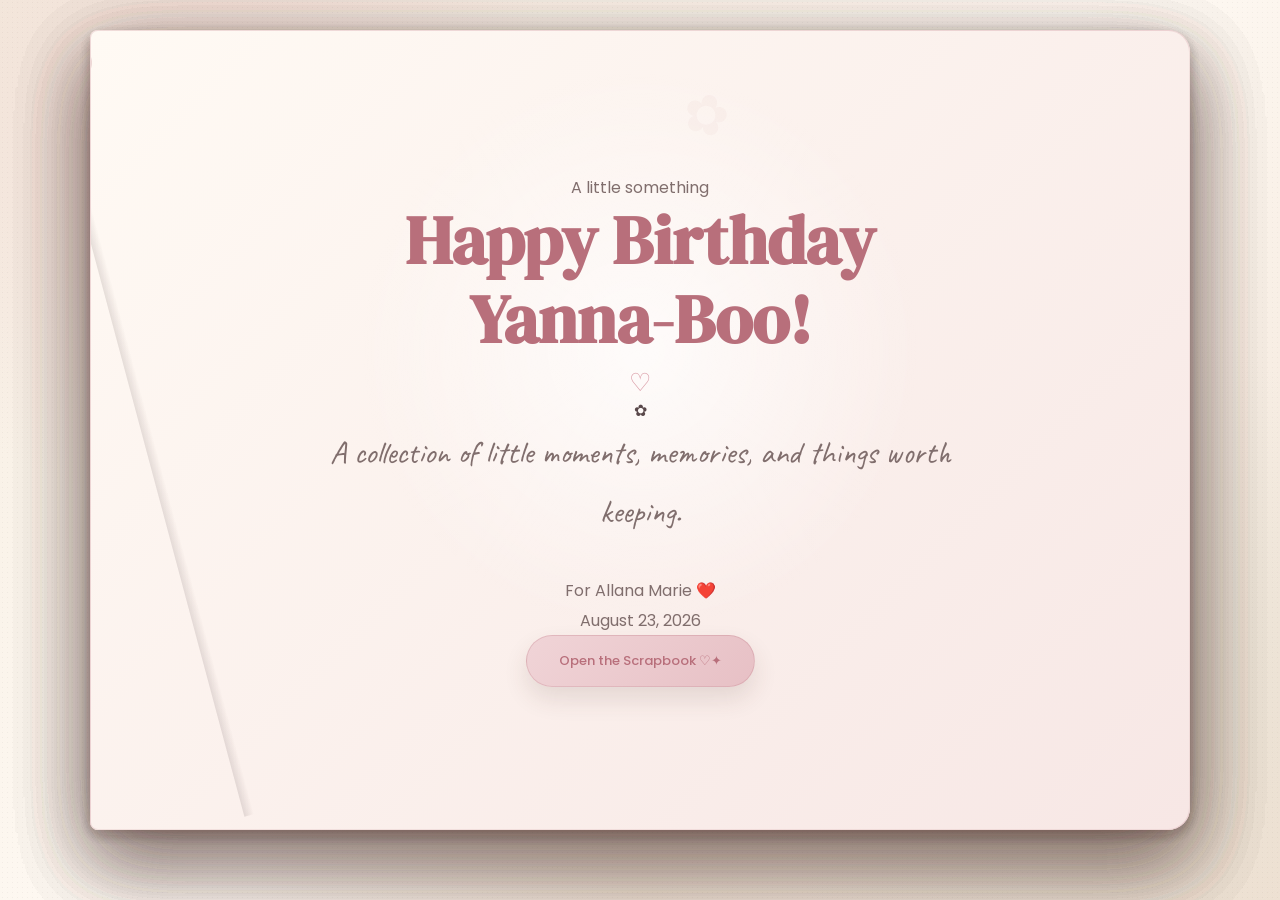
<file: index.html>
<!DOCTYPE html>
<html lang="en">

<head>
    <meta charset="UTF-8">
    <meta name="viewport" content="width=device-width, initial-scale=1.0">

    <title> Happy Birthday🌷</title>

    <link rel="stylesheet" href="style.css">

    <link
        href="https://fonts.googleapis.com/css2?family=Playfair+Display:wght@500;600;700&family=Poppins:wght@300;400;500;600&family=Caveat:wght@400;500;600&display=swap"
        rel="stylesheet">
</head>
<div id="countdownScreen">

    <div class="countdown-box">

        <div class="countdown-flower">
            🌷
        </div>

        <p>
            A little something is waiting for you...
        </p>

        <h1>
            Almost Time
        </h1>

        <div class="countdown">

            <div>
                <span id="days">00</span>
                <small>Days</small>
            </div>

            <div>
                <span id="hours">00</span>
                <small>Hours</small>
            </div>

            <div>
                <span id="minutes">00</span>
                <small>Minutes</small>
            </div>

            <div>
                <span id="seconds">00</span>
                <small>Seconds</small>
            </div>

        </div>

        <div class="countdown-page-number">
            00
        </div>

    </div>

</div>
<body>

    <main class="scrapbook" id="scrapbook">

    <!-- =================================================
         BOOK
    ================================================= -->

    <div class="book" id="book">

        <!-- COVER -->
        <section class="scrapbook-page cover-page">

            <div class="cover-content">

                <p class="handwritten">
                    A little something
                </p>

                <h1>
                    Happy Birthday<br>
                    Yanna-Boo!
                </h1>

                <div class="cover-divider">
                    ✿
                </div>

                <p class="cover-subtitle">
                    A collection of little moments,
                    memories, and things worth keeping.
                </p>

                <p class="cover-name">
                    For Allana Marie ❤️
                </p>

                <p class="cover-date">
                    August 23, 2026
                </p>

                <button
                    class="open-scrapbook"
                    id="openScrapbook"
                    type="button">
                    Open the Scrapbook ♡
                </button>

            </div>

        </section>


        <!-- MEMORIES -->
        <section class="scrapbook-page memories-page">

            <div class="page-heading">

                <p class="handwritten">
                    Page 1
                </p>

                <h2>
                    Our Memories
                </h2>

                <p>
                    Little moments that became
                    beautiful memories.
                    <br> More to go!
                </p>

            </div>

            <div class="photo-grid">

                <div class="polaroid polaroid-one">

                    <img
                        src="assets/1.jpg"
                        alt="Memory 1">

                    <p>
                        The beginning ❤️
                    </p>

                </div>

                <div class="polaroid polaroid-two">

                    <img
                        src="assets/2.jpg"
                        alt="Memory 2">

                    <p>
                        Little moments ✨
                    </p>

                </div>

                <div class="polaroid polaroid-three">

                    <img
                        src="assets/3.jpg"
                        alt="Memory 3">

                    <p>
                        Valentines Day
                    </p>

                </div>
<div class="polaroid polaroid-three">

                    <img
                        src="assets/4.jpg"
                        alt="Memory ">

                    <p>
                        With Ahmad
                    </p>

                </div>
                <div class="polaroid polaroid-three">

                    <img
                        src="assets/5.jpg"
                        alt="Memory 3">

                    <p>
                        Jollibee 
                    </p>

                </div>
                <div class="polaroid polaroid-three">

                    <img
                        src="assets/6.jpg"
                        alt="Memory 3">

                    <p>
                        Pikol with u
                    </p>

                </div>
                <div class="polaroid polaroid-three">

                    <img
                        src="assets/7.jpg"
                        alt="Memory 3">

                    <p>
                        Buldak time
                    </p>

                </div>
                <div class="polaroid polaroid-three">

                    <img
                        src="assets/8.jpg"
                        alt="Memory 3">

                    <p>
                        Playing
                    </p>

                </div>
                <div class="polaroid polaroid-three">

                    <img
                        src="assets/9.jpg"
                        alt="Memory 3">

                    <p>
                        T'nalak
                    </p>

                </div>
                <div class="polaroid polaroid-three">

                    <img
                        src="assets/10.jpg"
                        alt="Memory 3">

                    <p>
                        River Ranch
                    </p>

                </div>
                <div class="polaroid polaroid-three">

                    <img
                        src="assets/11.jpg"
                        alt="Memory 3">

                    <p>
                        T'nalak wit boo
                    </p>

                </div>
                <div class="polaroid polaroid-three">

                    <img
                        src="assets/12.jpg"
                        alt="Memory 3">

                    <p>
                       ATV!!
                    </p>

                </div>
                <div class="polaroid polaroid-three">

                    <img
                        src="assets/photo_2026-07-29_12-25-59.jpg"
                        alt="Memory 3">

                    <p>
                        First Convo
                    </p>

                </div>
                <div class="polaroid polaroid-three">

                    <img
                        src="assets/last.jpg"
                        alt="Memory 3">

                    <p>
                        Our First Photobooth
                    </p>

                </div>
            </div>

        </section>


        <!-- LITTLE THINGS -->
        <section class="scrapbook-page reasons-page">

            <div class="page-heading">

                <p class="handwritten">
                    Page 2
                </p>

                <h2>
                    Little Things
                </h2>

                <p>
                    A few things I adore about you.
                </p>

            </div>


            <div class="notes-container">
                
                <article class="sticky-note note-one">
                    <span>🌷</span>
                    <h3>Your Smile</h3>
                    <p>
                        You have a way of making
                        ordinary moments feel brighter.
                    </p>
                </article>

                <article class="sticky-note note-two">
                    <span>✨</span>
                    <h3>Your Kindness</h3>
                    <p>
                        Your kindness is one of the
                        little things that makes you special.
                    </p>
                </article>

                <article class="sticky-note note-three">
                    <span>🤍</span>
                    <h3>Your Heart</h3>
                    <p>
                        There is something beautiful
                        about the way you care.
                    </p>
                </article>

                <article class="sticky-note note-four">
                    <span>🌸</span>
                    <h3>Your Presence</h3>
                    <p>
                        Somehow, even the simplest
                        moments become memories.
                    </p>
                </article>

                <article class="sticky-note note-five">
                    <span>🦋</span>
                    <h3>Your Energy</h3>
                    <p>
                        You bring a special kind of
                        warmth wherever you go.
                    </p>
                </article>

                <article class="sticky-note note-six">
                    <span>☀️</span>
                    <h3>Your Laugh</h3>
                    <p>
                        Your laughter can make even
                        an ordinary day feel special.
                    </p>
                </article>

                <article class="sticky-note note-seven">
                    <span>🌼</span>
                    <h3>Your Thoughtfulness</h3>
                    <p>
                        The little things you do often
                        mean more than you realize.
                    </p>
                </article>

                <article class="sticky-note note-eight">
                    <span>💌</span>
                    <h3>Your Words</h3>
                    <p>
                        Some conversations stay in my
                        mind long after they end.
                    </p>
                </article>

                <article class="sticky-note note-nine">
                    <span>🌙</span>
                    <h3>Your Comfort</h3>
                    <p>
                        There is something comforting
                        about simply having you around.
                    </p>
                </article>

                <article class="sticky-note note-ten">
                    <span>🌿</span>
                    <h3>The Little Moments</h3>
                    <p>
                        The smallest moments somehow
                        become the ones worth remembering.
                    </p>
                </article>

                <article class="sticky-note note-eleven">
                    <span>💗</span>
                    <h3>Your Uniqueness</h3>
                    <p>
                        There is no one quite like you,
                        and that is worth celebrating.
                    </p>
                </article>

                <article class="sticky-note note-twelve">
                    <span>🌷</span>
                    <h3>Simply You</h3>
                    <p>
                        Out of all the little things,
                        my favorite is simply you.
                    </p>
                </article>

            </div>

        </section>


        <!-- LETTER -->
        <section class="scrapbook-page letter-page">

            <div class="page-heading">

                <p class="handwritten">
                    Page 3
                </p>

                <h2>
                    A Letter For You
                </h2>

                <p>
                    Something I wanted you to know.
                </p>

            </div>

            <button
                class="envelope"
                type="button"
                aria-label="Open letter">
                💌
            </button>

            <div class="letter-container">

                <article class="letter-paper">

                    <h2>
                        Happy Birthday ❤️
                    </h2>

                    <p id="typingLetter"></p>

                </article>

            </div>

        </section>


        <!-- FINAL -->
        <section class="scrapbook-page final-page">

            <div class="final-flower">
                and finally.... 
            </div>

            <p class="handwritten">
                 A personally Made for you
            </p>

            <h1>
                Happy Birthday<br>
                Allana Marie
            </h1>

            <div class="final-divider">
                ✿ ✿ ✿
            </div>

            <p>
                Here's to more memories,
                <br>
                more laughter,
                <br>
                and more beautiful days.
            </p>

           
        </section>

    </div>


    <!-- =================================================
         PAGE CONTROLS
    ================================================= -->

    
</main>

    <script src="script.js"></script>

</body>

</html>
</file>
<file: style.css>
/* =========================================================
   🌷 A LITTLE SCRAPBOOK
   ULTRA POLISHED EDITION
   VINTAGE • PAPER • SOFT PINK • HANDMADE
   REAL PAGE TURN + SCROLLABLE CONTENT
========================================================= */


/* =========================================================
   🌷 GOOGLE FONTS
========================================================= */

@import url(
    'https://fonts.googleapis.com/css2?family=Caveat:wght@400;500;600;700&family=DM+Serif+Display:ital@0;1&family=Playfair+Display:wght@400;500;600;700&family=Poppins:wght@300;400;500;600&display=swap'
);


/* =========================================================
   🌷 VARIABLES
========================================================= */

:root {

    --paper: #f7efe4;
    --paper-light: #fffaf4;
    --paper-dark: #e7d5c0;

    --pink: #d99aa5;
    --pink-light: #f0d4d7;
    --pink-soft: #f8e8e8;

    --rose: #b86f7b;
    --rose-dark: #965967;

    --sage: #aab7a0;
    --sage-light: #dfe5d9;

    --brown: #59484a;
    --brown-light: #806e6d;
    --brown-dark: #46383a;

    --cream: #fffaf1;

    --yellow: #f5e5a9;
    --blue: #d9e5ec;
    --lavender: #e6ddec;

    --shadow:
        rgba(77,52,45,.18);

    --shadow-soft:
        rgba(77,52,45,.10);

    --page-width:
        1100px;

    --page-height:
        calc(100vh - 100px);
}


/* =========================================================
   🌷 RESET
========================================================= */

* {
    box-sizing: border-box;
    margin: 0;
    padding: 0;
}


html {
    width: 100%;
    min-height: 100%;
    scroll-behavior: smooth;
}


body {

    width: 100%;
    min-height: 100vh;

    background:
        #f5ecdf;

    color:
        var(--brown);

    font-family:
        "Poppins",
        Arial,
        sans-serif;

    overflow-x: hidden;

    -webkit-font-smoothing:
        antialiased;

    text-rendering:
        optimizeLegibility;
}


/* =========================================================
   🌷 BACKGROUND
========================================================= */

body::before {

    content: "";

    position: fixed;

    inset: 0;

    z-index: -20;

    pointer-events: none;

    background:

        radial-gradient(
            circle at 15% 15%,
            rgba(217,154,165,.20),
            transparent 28%
        ),

        radial-gradient(
            circle at 85% 75%,
            rgba(170,183,160,.18),
            transparent 28%
        ),

        radial-gradient(
            circle at 50% 100%,
            rgba(231,213,192,.35),
            transparent 35%
        ),

        linear-gradient(
            135deg,
            #f5ecdf,
            #fffaf4 50%,
            #f0e2d4
        );
}


/* =========================================================
   🌷 PAPER GRAIN
========================================================= */

body::after {

    content: "";

    position: fixed;

    inset: 0;

    z-index: -10;

    pointer-events: none;

    opacity: .18;

    background-image:

        radial-gradient(
            rgba(70,55,55,.30) .55px,
            transparent .55px
        );

    background-size:
        5px 5px;
}


/* =========================================================
   🌷 SELECTION
========================================================= */

::selection {

    background:
        var(--pink-light);

    color:
        var(--brown-dark);
}


/* =========================================================
   🌷 LINKS
========================================================= */

a {

    color:
        var(--rose);

    text-decoration:
        none;

    transition:
        color .25s ease;
}


a:hover {

    color:
        var(--rose-dark);
}


/* =========================================================
   🔒 BODY STATES
========================================================= */

body.scrapbook-locked {

    overflow:
        hidden !important;

    height:
        100vh !important;

    touch-action:
        none;
}


body.scrapbook-open {

    overflow:
        hidden !important;

    height:
        100vh !important;
}


/* =========================================================
   🌷 COUNTDOWN
========================================================= */

#countdownScreen {

    position:
        fixed;

    inset:
        0;

    z-index:
        10000;

    display:
        flex;

    align-items:
        center;

    justify-content:
        center;

    padding:
        25px;

    background:

        radial-gradient(
            circle at center,
            rgba(255,255,255,.70),
            transparent 42%
        ),

        linear-gradient(
            135deg,
            #f7efe4,
            #efd1d4,
            #f7efe4
        );

    transition:
        opacity .8s ease,
        visibility .8s ease;
}


#countdownScreen.countdown-finished {

    opacity:
        0;

    visibility:
        hidden;

    pointer-events:
        none;
}


/* =========================================================
   ⏳ COUNTDOWN CARD
========================================================= */

.countdown-card {

    position:
        relative;

    width:
        min(650px, 100%);

    padding:
        60px 45px;

    text-align:
        center;

    background:
        rgba(255,250,244,.86);

    border:
        1px solid
        rgba(184,111,123,.20);

    border-radius:
        25px;

    box-shadow:

        0 35px 90px
        rgba(77,52,45,.18),

        inset 0 0 50px
        rgba(255,255,255,.45);

    backdrop-filter:
        blur(16px);

    -webkit-backdrop-filter:
        blur(16px);

    overflow:
        hidden;

    animation:
        countdownFloat 5s ease-in-out infinite;
}


.countdown-card::before {

    content:
        "🌷";

    position:
        absolute;

    top:
        18px;

    left:
        25px;

    font-size:
        28px;

    transform:
        rotate(-12deg);
}


.countdown-card::after {

    content:
        "♡";

    position:
        absolute;

    right:
        30px;

    bottom:
        20px;

    color:
        var(--pink);

    font-size:
        30px;

    transform:
        rotate(15deg);
}


@keyframes countdownFloat {

    0%,
    100% {
        transform:
            translateY(0);
    }

    50% {
        transform:
            translateY(-8px);
    }
}


.countdown-card h1 {

    color:
        var(--rose);

    font-family:
        "DM Serif Display",
        "Playfair Display",
        serif;

    font-size:
        clamp(36px, 7vw, 68px);

    line-height:
        1.05;

    margin-bottom:
        10px;
}


.countdown-card p {

    margin-bottom:
        32px;

    color:
        var(--brown-light);

    font-family:
        "Caveat",
        cursive;

    font-size:
        clamp(21px, 4vw, 30px);
}


/* =========================================================
   ⏳ COUNTDOWN NUMBERS
========================================================= */

.countdown {

    display:
        flex;

    justify-content:
        center;

    align-items:
        center;

    flex-wrap:
        wrap;

    gap:
        12px;
}


.countdown-item {

    min-width:
        88px;

    padding:
        15px 12px;

    background:
        rgba(255,255,255,.62);

    border:
        1px solid
        rgba(184,111,123,.12);

    border-radius:
        15px;

    box-shadow:
        0 6px 18px
        rgba(77,52,45,.06);
}


.countdown-item span {

    display:
        block;

    color:
        var(--rose);

    font-family:
        "Playfair Display",
        serif;

    font-size:
        30px;

    font-weight:
        600;
}


.countdown-item small {

    display:
        block;

    margin-top:
        3px;

    color:
        var(--brown-light);

    font-size:
        9px;

    letter-spacing:
        1.5px;

    text-transform:
        uppercase;
}


.number-changing {

    animation:
        numberChange .24s ease;
}


@keyframes numberChange {

    from {

        opacity:
            .3;

        transform:
            translateY(-5px);
    }

    to {

        opacity:
            1;

        transform:
            translateY(0);
    }
}


/* =========================================================
   📖 SCRAPBOOK
========================================================= */

.scrapbook {

    position:
        relative;

    width:
        100%;

    min-height:
        100vh;

    padding:
        50px 0 120px;

    perspective:
        2200px;

    transform-style:
        preserve-3d;

    overflow:
        hidden;
}


/* =========================================================
   📄 MAIN PAGE
========================================================= */

.scrapbook-page {

    position:
        absolute !important;

    top:
        35px;

    left:
        50%;

    width:
        min(
            var(--page-width),
            92%
        );

    height:
        calc(100vh - 100px);

    min-height:
        600px;

    margin:
        0 !important;

    padding:
        55px;

    overflow-x:
        hidden;

    /*
       IMPORTANT:
       Content INSIDE each page can scroll.
       This fixes the letter + little things sections.
    */

    overflow-y:
        auto;

    scrollbar-width:
        thin;

    scrollbar-color:
        rgba(184,111,123,.35)
        transparent;

    transform:
        translateX(-50%)
        rotateY(0deg);

    transform-origin:
        left center;

    transform-style:
        preserve-3d;

    backface-visibility:
        hidden;

    -webkit-backface-visibility:
        hidden;

    visibility:
        hidden;

    opacity:
        1 !important;

    pointer-events:
        none;

    z-index:
        1;

    border:
        1px solid
        rgba(184,111,123,.18);

    border-radius:
        8px 22px 22px 8px;

    background:

        linear-gradient(
            90deg,
            rgba(89,72,74,.10),
            transparent 3%,
            transparent 96%,
            rgba(89,72,74,.04)
        ),

        var(--paper-light);

    box-shadow:

        0 30px 80px
        rgba(77,52,45,.20),

        0 5px 15px
        rgba(77,52,45,.08);

    will-change:
        transform;

    transition:
        transform 1s
        cubic-bezier(.65,.05,.36,1),

        filter 1s ease;
}


/* =========================================================
   📜 PAGE SCROLLBAR
========================================================= */

.scrapbook-page::-webkit-scrollbar {

    width:
        7px;
}


.scrapbook-page::-webkit-scrollbar-track {

    background:
        transparent;
}


.scrapbook-page::-webkit-scrollbar-thumb {

    background:
        rgba(184,111,123,.28);

    border-radius:
        20px;
}


.scrapbook-page::-webkit-scrollbar-thumb:hover {

    background:
        rgba(184,111,123,.45);
}


/* =========================================================
   📄 PAGE PAPER TEXTURE
========================================================= */

.scrapbook-page::before {

    content:
        "";

    position:
        absolute;

    inset:
        0;

    z-index:
        0;

    pointer-events:
        none;

    opacity:
        .13;

    background-image:

        radial-gradient(
            rgba(89,72,74,.28) .55px,
            transparent .55px
        );

    background-size:
        6px 6px;
}


/* =========================================================
   📄 PAPER EDGE
========================================================= */

.scrapbook-page::after {

    content:
        "";

    position:
        absolute;

    top:
        0;

    left:
        0;

    width:
        10px;

    height:
        100%;

    pointer-events:
        none;

    background:

        linear-gradient(
            to right,
            rgba(89,72,74,.15),
            transparent
        );

    z-index:
        5;
}


/* =========================================================
   📄 PAGE STATES
========================================================= */

.scrapbook-page.page-current {

    visibility:
        visible;

    pointer-events:
        auto;

    z-index:
        20;

    transform:
        translateX(-50%)
        rotateY(0deg);

    filter:
        none;
}


.scrapbook-page.page-next {

    visibility:
        visible;

    pointer-events:
        none;

    z-index:
        10;

    transform:
        translateX(-50%)
        rotateY(0deg);
}


.scrapbook-page.page-turned {

    visibility:
        visible;

    pointer-events:
        none;

    z-index:
        30;

    transform:
        translateX(-50%)
        rotateY(-180deg);

    filter:
        brightness(.88);
}


.scrapbook-page.page-previous {

    visibility:
        visible;

    pointer-events:
        none;

    z-index:
        30;

    transform:
        translateX(-50%)
        rotateY(-180deg);
}


/* =========================================================
   📌 PAGE CONTENT
========================================================= */

.scrapbook-page > * {

    position:
        relative;

    z-index:
        2;
}


/* =========================================================
   🌷 UNIVERSAL CONTENT WIDTH
========================================================= */

.scrapbook-page .page-content,
.scrapbook-page .scrapbook-content,
.scrapbook-page .content,
.scrapbook-page .inner-page {

    width:
        100%;

    max-width:
        1000px;

    margin-left:
        auto !important;

    margin-right:
        auto !important;
}


/* =========================================================
   🌷 HEADINGS
========================================================= */

.scrapbook-page h1,
.scrapbook-page h2,
.scrapbook-page h3 {

    color:
        var(--rose);

    font-family:
        "DM Serif Display",
        "Playfair Display",
        serif;

    line-height:
        1.15;

    text-align:
        center;
}


.scrapbook-page h1 {

    font-size:
        clamp(38px, 6vw, 68px);
}


.scrapbook-page h2 {

    font-size:
        clamp(30px, 4vw, 48px);
}


.scrapbook-page h3 {

    font-size:
        clamp(22px, 3vw, 32px);
}


.scrapbook-page p {

    max-width:
        850px;

    margin-left:
        auto;

    margin-right:
        auto;

    color:
        var(--brown-light);

    line-height:
        1.85;
}


/* =========================================================
   🏷️ PAGE LABEL
========================================================= */

.page-label {

    display:
        block;

    margin-bottom:
        10px;

    color:
        var(--brown-light);

    text-align:
        center;

    font-size:
        10px;

    letter-spacing:
        4px;

    text-transform:
        uppercase;
}


/* =========================================================
   ✨ DECORATIVE TITLE
========================================================= */

.scrapbook-page h1::after,
.scrapbook-page h2::after {

    content:
        "♡";

    display:
        block;

    margin:
        10px auto 0;

    color:
        var(--pink);

    font-family:
        "Caveat",
        cursive;

    font-size:
        25px;

    font-weight:
        400;
}


/* =========================================================
   📖 COVER / INTRO
========================================================= */

.cover-page {

    display:
        flex;

    align-items:
        center;

    justify-content:
        center;

    text-align:
        center;

    padding:
        40px;

    background:

        radial-gradient(
            circle at 50% 40%,
            rgba(255,255,255,.75),
            transparent 38%
        ),

        linear-gradient(
            135deg,
            #fffaf4,
            #f7e7e5
        );
}


/* =========================================================
   🌷 COVER DECORATIONS
========================================================= */

.cover-page::before {

    content:
        "✿";

    position:
        absolute;

    top:
        30px;

    right:
        45px;

    color:
        rgba(184,111,123,.35);

    font-size:
        55px;

    transform:
        rotate(15deg);
}


.cover-page::after {

    content:
        "♡";

    position:
        absolute;

    bottom:
        35px;

    left:
        50px;

    color:
        rgba(184,111,123,.28);

    font-family:
        "Caveat",
        cursive;

    font-size:
        60px;

    transform:
        rotate(-15deg);
}


/* =========================================================
   🌷 COVER CONTENT
========================================================= */

.cover-page .cover-content {

    width:
        min(720px, 100%);

    margin:
        auto;

    padding:
        45px 30px;
}


/* =========================================================
   🌷 COVER TITLE
========================================================= */

.cover-page .cover-title {

    position:
        relative;

    margin-bottom:
        18px;

    color:
        var(--rose);

    font-family:
        "DM Serif Display",
        "Playfair Display",
        serif;

    font-size:
        clamp(48px, 8vw, 88px);

    font-weight:
        400;

    line-height:
        .98;

    text-shadow:
        2px 3px 0
        rgba(184,111,123,.08);
}


/* little handwritten line */

.cover-page .cover-title::after {

    content:
        "a tiny collection of memories";

    display:
        block;

    margin-top:
        15px;

    color:
        var(--brown-light);

    font-family:
        "Caveat",
        cursive;

    font-size:
        clamp(20px, 3vw, 28px);

    font-weight:
        400;

    transform:
        rotate(-2deg);
}


.cover-page .cover-subtitle {

    margin:
        0 auto 35px;

    color:
        var(--brown-light);

    font-family:
        "Caveat",
        cursive;

    font-size:
        clamp(22px, 4vw, 32px);
}


/* =========================================================
   🌷 COVER BUTTON
========================================================= */

#openScrapbook {

    display:
        inline-flex;

    align-items:
        center;

    justify-content:
        center;

    min-width:
        200px;

    padding:
        15px 32px;

    border:
        1px solid
        rgba(184,111,123,.25);

    border-radius:
        50px;

    background:
        linear-gradient(
            135deg,
            #f0d4d7,
            #e7c0c5
        );

    color:
        var(--rose);

    font-family:
        "Poppins",
        sans-serif;

    font-size:
        13px;

    font-weight:
        500;

    cursor:
        pointer;

    box-shadow:
        0 12px 25px
        rgba(77,52,45,.12);

    transition:
        transform .3s ease,
        box-shadow .3s ease,
        background .3s ease,
        opacity .5s ease;
}


#openScrapbook::after {

    content:
        "  ✦";
}


#openScrapbook:hover {

    transform:
        translateY(-5px);

    box-shadow:
        0 18px 35px
        rgba(77,52,45,.18);

    background:
        linear-gradient(
            135deg,
            #efd0d4,
            #e4b8be
        );
}


#openScrapbook:active {

    transform:
        scale(.96);
}


#openScrapbook.button-hidden {

    opacity:
        0 !important;

    visibility:
        hidden !important;

    pointer-events:
        none !important;
}


/* =========================================================
   📖 COVER OPEN ANIMATION
========================================================= */

.cover-page.scrapbook-opening {

    animation:
        coverOpen 1s
        cubic-bezier(.65,.05,.36,1);
}


@keyframes coverOpen {

    0% {

        transform:
            translateX(-50%)
            rotateY(0deg);
    }

    100% {

        transform:
            translateX(-50%)
            rotateY(-12deg);
    }
}


/* =========================================================
   📸 MEMORY SECTION
========================================================= */

.memory-grid,
.photo-grid,
.polaroid-grid {

    width:
        100%;

    max-width:
        960px;

    margin:
        40px auto 70px;

    display:
        grid;

    grid-template-columns:
        repeat(
            auto-fit,
            minmax(180px, 1fr)
        );

    gap:
        30px;

    align-items:
        start;

    justify-items:
        center;
}


/* =========================================================
   📸 POLAROIDS
========================================================= */

.polaroid {

    position:
        relative;

    width:
        min(100%, 220px);

    padding:
        10px 10px 38px;

    background:
        #fffefa;

    border:
        1px solid
        rgba(89,72,74,.08);

    box-shadow:
        0 12px 28px
        rgba(77,52,45,.14);

    cursor:
        pointer;

    transform:
        rotate(
            var(--photo-rotation, -2deg)
        );

    transition:
        transform .35s ease,
        box-shadow .35s ease;
}


.polaroid:nth-child(2n) {

    --photo-rotation:
        3deg;
}


.polaroid:nth-child(3n) {

    --photo-rotation:
        -4deg;
}


.polaroid:nth-child(4n) {

    --photo-rotation:
        2deg;
}


.polaroid:hover {

    z-index:
        50;

    transform:
        translateY(-10px)
        rotate(0deg)
        scale(1.04);

    box-shadow:
        0 25px 45px
        rgba(77,52,45,.22);
}


.polaroid img {

    display:
        block;

    width:
        100%;

    aspect-ratio:
        1 / 1;

    object-fit:
        cover;

    user-select:
        none;

    -webkit-user-drag:
        none;
}


.polaroid figcaption,
.polaroid .caption {

    position:
        absolute;

    left:
        10px;

    right:
        10px;

    bottom:
        7px;

    color:
        var(--brown-light);

    font-family:
        "Caveat",
        cursive;

    font-size:
        18px;

    text-align:
        center;
}


/* =========================================================
   📸 PHOTO LIGHTBOX
========================================================= */

.photo-lightbox {

    position:
        fixed;

    inset:
        0;

    z-index:
        20000;

    display:
        flex;

    align-items:
        center;

    justify-content:
        center;

    padding:
        25px;

    background:
        rgba(55,42,42,.82);

    backdrop-filter:
        blur(10px);

    -webkit-backdrop-filter:
        blur(10px);

    opacity:
        0;

    visibility:
        hidden;

    pointer-events:
        none;

    transition:
        opacity .3s ease,
        visibility .3s ease;
}


.photo-lightbox.active {

    opacity:
        1;

    visibility:
        visible;

    pointer-events:
        auto;
}


.lightbox-image {

    max-width:
        min(90vw, 900px);

    max-height:
        85vh;

    object-fit:
        contain;

    border:
        10px solid
        #fffdf8;

    box-shadow:
        0 30px 80px
        rgba(0,0,0,.35);
}


.lightbox-close {

    position:
        absolute;

    top:
        22px;

    right:
        25px;

    width:
        48px;

    height:
        48px;

    border:
        none;

    border-radius:
        50%;

    background:
        rgba(255,250,244,.94);

    color:
        var(--rose);

    font-size:
        30px;

    cursor:
        pointer;

    transition:
        transform .25s ease;
}


.lightbox-close:hover {

    transform:
        rotate(90deg);
}


/* =========================================================
   📝 LITTLE THINGS
   MANY STICKY NOTES
========================================================= */

.sticky-note {

    position:
        relative;

    display:
        block;

    width:
        min(220px, 100%);

    min-height:
        145px;

    padding:
        28px 20px;

    color:
        #665b42;

    font-family:
        "Caveat",
        cursive;

    font-size:
        21px;

    line-height:
        1.35;

    box-shadow:
        0 12px 28px
        rgba(77,52,45,.15);

    transform:
        rotate(
            var(--note-rotation, -3deg)
        );

    cursor:
        grab;

    touch-action:
        none;

    user-select:
        none;

    -webkit-user-select:
        none;

    transition:
        transform .25s ease,
        box-shadow .25s ease;
}


/* tape */

.sticky-note::before {

    content:
        "";

    position:
        absolute;

    top:
        -10px;

    left:
        50%;

    width:
        72px;

    height:
        22px;

    transform:
        translateX(-50%)
        rotate(-2deg);

    background:
        rgba(255,241,190,.72);

    box-shadow:
        0 2px 5px
        rgba(77,52,45,.05);
}


.sticky-note:nth-child(2n) {

    background:
        #f3d5d9;
}


.sticky-note:nth-child(3n) {

    background:
        #dfe6d8;
}


.sticky-note:nth-child(4n) {

    background:
        #dbe7ef;
}


.sticky-note:nth-child(5n) {

    background:
        #e7dff0;
}


.sticky-note:nth-child(6n) {

    background:
        #f5e4b0;
}


.sticky-note:hover {

    z-index:
        100;

    transform:
        rotate(0deg)
        translateY(-8px)
        scale(1.03);

    box-shadow:
        0 22px 42px
        rgba(77,52,45,.22);
}


.sticky-note.dragging {

    cursor:
        grabbing;

    z-index:
        9999 !important;

    box-shadow:
        0 25px 50px
        rgba(77,52,45,.28);
}


/* =========================================================
   🗒️ STICKY NOTE CONTAINERS
========================================================= */

.notes-grid,
.sticky-notes,
.little-things-grid,
.notes-container {

    width:
        100%;

    max-width:
        950px;

    margin:
        45px auto 80px;

    display:
        grid;

    grid-template-columns:
        repeat(
            auto-fit,
            minmax(190px, 1fr)
        );

    gap:
        38px 28px;

    align-items:
        start;

    justify-items:
        center;
}


/* =========================================================
   💌 ENVELOPE
========================================================= */

.envelope {

    position:
        relative;

    width:
        min(450px, 90%);

    height:
        280px;

    margin:
        45px auto;

    border:
        1px solid
        rgba(184,111,123,.20);

    background:
        linear-gradient(
            145deg,
            #f5dddd,
            #efd0d4
        );

    box-shadow:
        0 25px 55px
        rgba(77,52,45,.18);

    cursor:
        pointer;

    transform:
        rotate(-1deg);

    transition:
        transform .35s ease,
        box-shadow .35s ease;
}


.envelope::after {

    content:
        "♡";

    position:
        absolute;

    right:
        18px;

    bottom:
        12px;

    color:
        rgba(184,111,123,.30);

    font-size:
        30px;

    z-index:
        5;
}


.envelope:hover {

    transform:
        translateY(-7px)
        rotate(0deg);

    box-shadow:
        0 30px 65px
        rgba(77,52,45,.23);
}


.envelope.opened {

    transform:
        translateY(-3px)
        rotate(0deg);
}


/* =========================================================
   💌 ENVELOPE FLAP
========================================================= */

.envelope::before {

    content:
        "";

    position:
        absolute;

    top:
        0;

    left:
        0;

    width:
        100%;

    height:
        58%;

    background:
        #e7c3c8;

    clip-path:
        polygon(
            0 0,
            100% 0,
            50% 100%
        );

    transform-origin:
        top center;

    transition:
        transform .55s ease;

    z-index:
        3;
}


.envelope.opened::before {

    transform:
        rotateX(180deg);
}


/* =========================================================
   💌 LETTER
========================================================= */

.letter-container {

    display:
        none;

    width:
        min(760px, 94%);

    max-height:
        none;

    margin:
        35px auto 90px;

    padding:
        55px 60px;

    position:
        relative;

    background:
        #fffaf0;

    border:
        1px solid
        rgba(184,111,123,.15);

    box-shadow:

        0 20px 55px
        rgba(77,52,45,.15),

        inset 0 0 35px
        rgba(230,205,177,.18);

    opacity:
        0;

    transform:
        translateY(25px);

    transition:
        opacity .7s ease,
        transform .7s ease;
}


/* letter paper lines */

.letter-container::before {

    content:
        "";

    position:
        absolute;

    inset:
        25px;

    pointer-events:
        none;

    background:
        repeating-linear-gradient(
            to bottom,
            transparent 0,
            transparent 30px,
            rgba(184,111,123,.08) 31px
        );
}


.letter-container::after {

    content:
        "♡";

    position:
        absolute;

    right:
        25px;

    top:
        18px;

    color:
        rgba(184,111,123,.25);

    font-family:
        "Caveat",
        cursive;

    font-size:
        35px;
}


.letter-container.letter-visible {

    opacity:
        1;

    transform:
        translateY(0);
}


#typingLetter {

    position:
        relative;

    z-index:
        2;

    color:
        var(--brown);

    font-family:
        "Caveat",
        cursive;

    font-size:
        clamp(21px, 3vw, 27px);

    line-height:
        1.75;

    text-align:
        left;

    white-space:
        normal;
}


/* =========================================================
   ✉️ LETTER HEADING
========================================================= */

.letter-container h1,
.letter-container h2,
.letter-container h3 {

    position:
        relative;

    z-index:
        2;

    margin-bottom:
        20px;
}


/* =========================================================
   🌷 FINAL PAGE
========================================================= */

.scrapbook-page:last-child {

    background:

        radial-gradient(
            circle at center,
            rgba(255,255,255,.75),
            transparent 55%
        ),

        linear-gradient(
            145deg,
            #fffaf4,
            #f5e0e2
        );
}


.scrapbook-page:last-child::before {

    opacity:
        .10;
}


/* =========================================================
   🌷 FINAL PAGE DECORATION
========================================================= */

.scrapbook-page:last-child::after {

    content:
        "✿";

    position:
        absolute;

    top:
        25px;

    right:
        35px;

    width:
        auto;

    height:
        auto;

    background:
        none;

    color:
        rgba(184,111,123,.35);

    font-size:
        60px;

    transform:
        rotate(15deg);

    z-index:
        1;
}


/* =========================================================
   🎀 FINAL PAGE CONTENT
========================================================= */

.final-page,
.final-content {

    width:
        min(800px, 100%);

    min-height:
        75%;

    margin:
        auto;

    display:
        flex;

    flex-direction:
        column;

    align-items:
        center;

    justify-content:
        center;

    text-align:
        center;
}


.scrapbook-page:last-child h1 {

    font-size:
        clamp(45px, 8vw, 82px);

    margin-bottom:
        20px;
}


.scrapbook-page:last-child p {

    max-width:
        650px;

    font-family:
        "Caveat",
        cursive;

    font-size:
        clamp(21px, 3vw, 29px);

    line-height:
        1.6;
}


/* =========================================================
   🌷 FINAL HEART
========================================================= */

.final-heart {

    width:
        110px;

    height:
        110px;

    margin:
        30px auto;

    display:
        flex;

    align-items:
        center;

    justify-content:
        center;

    border-radius:
        50%;

    background:
        linear-gradient(
            145deg,
            #f0d1d5,
            #e5bbc1
        );

    color:
        white;

    font-size:
        45px;

    box-shadow:
        0 15px 35px
        rgba(184,111,123,.25);

    animation:
        heartFloat 3s ease-in-out infinite;
}


@keyframes heartFloat {

    0%,
    100% {
        transform:
            translateY(0)
            rotate(-3deg);
    }

    50% {
        transform:
            translateY(-8px)
            rotate(3deg);
    }
}


/* =========================================================
   🌷 DECORATIVE DIVIDER
========================================================= */

.scrapbook-divider {

    width:
        140px;

    height:
        1px;

    margin:
        22px auto;

    background:
        linear-gradient(
            to right,
            transparent,
            var(--pink),
            transparent
        );

    position:
        relative;
}


.scrapbook-divider::after {

    content:
        "✦";

    position:
        absolute;

    left:
        50%;

    top:
        50%;

    transform:
        translate(-50%, -50%);

    padding:
        0 10px;

    background:
        var(--paper-light);

    color:
        var(--rose);

    font-size:
        13px;
}


/* =========================================================
   🌷 GENERAL SCRAPBOOK CARDS
========================================================= */

.scrapbook-card {

    width:
        min(850px, 100%);

    margin:
        30px auto;

    padding:
        30px;

    background:
        rgba(255,250,244,.75);

    border:
        1px solid
        rgba(184,111,123,.12);

    box-shadow:
        0 12px 30px
        rgba(77,52,45,.08);

    transform:
        rotate(-.4deg);
}


/* =========================================================
   📌 TAPE
========================================================= */

.tape {

    position:
        relative;
}


.tape::before {

    content:
        "";

    position:
        absolute;

    top:
        -14px;

    left:
        50%;

    width:
        90px;

    height:
        25px;

    transform:
        translateX(-50%)
        rotate(-2deg);

    background:
        rgba(246,226,174,.70);

    z-index:
        20;
}


/* =========================================================
   🌷 FLOWERS / DECORATIONS
========================================================= */

.flower,
.decorative-flower {

    position:
        absolute;

    pointer-events:
        none;

    user-select:
        none;

    opacity:
        .85;

    z-index:
        1;
}


/* =========================================================
   📖 NAVIGATION
========================================================= */

.scrapbook-navigation {

    position:
        fixed;

    left:
        50%;

    bottom:
        22px;

    transform:
        translateX(-50%);

    z-index:
        9990;

    display:
        flex;

    align-items:
        center;

    justify-content:
        center;

    gap:
        12px;

    padding:
        10px 14px;

    border:
        1px solid
        rgba(184,111,123,.20);

    border-radius:
        50px;

    background:
        rgba(255,250,244,.92);

    box-shadow:
        0 15px 35px
        rgba(77,52,45,.18);

    backdrop-filter:
        blur(14px);

    -webkit-backdrop-filter:
        blur(14px);

    opacity:
        0;

    visibility:
        hidden;

    pointer-events:
        none;

    transition:
        opacity .4s ease,
        visibility .4s ease;
}


.scrapbook-navigation.visible {

    opacity:
        1;

    visibility:
        visible;

    pointer-events:
        auto;
}


/* =========================================================
   🔘 NAVIGATION BUTTONS
========================================================= */

.page-button {

    min-width:
        48px;

    height:
        42px;

    padding:
        0 17px;

    border:
        none;

    border-radius:
        30px;

    background:
        #f7eee5;

    color:
        var(--rose);

    font-family:
        "Poppins",
        sans-serif;

    font-size:
        12px;

    cursor:
        pointer;

    transition:
        transform .25s ease,
        background .25s ease,
        box-shadow .25s ease;
}


.page-button:hover:not(:disabled) {

    transform:
        translateY(-3px);

    background:
        var(--pink-light);

    box-shadow:
        0 8px 18px
        rgba(77,52,45,.12);
}


.page-button:active:not(:disabled) {

    transform:
        scale(.95);
}


.page-button:disabled {

    opacity:
        .35;

    cursor:
        default;
}


.page-number {

    min-width:
        65px;

    color:
        var(--brown-light);

    font-family:
        "Playfair Display",
        serif;

    font-size:
        13px;

    text-align:
        center;
}


/* =========================================================
   🎯 BUTTON FOCUS
========================================================= */

button:focus-visible,
a:focus-visible,
.envelope:focus-visible {

    outline:
        2px solid
        var(--rose);

    outline-offset:
        4px;
}


/* =========================================================
   🚫 IMAGE DRAGGING
========================================================= */

img {

    user-select:
        none;

    -webkit-user-select:
        none;

    -webkit-user-drag:
        none;
}


/* =========================================================
   📱 TABLET
========================================================= */

@media (max-width: 800px) {

    .scrapbook {

        padding:
            25px 0 100px;
    }


    .scrapbook-page {

        top:
            20px;

        width:
            94%;

        height:
            calc(100vh - 70px);

        min-height:
            600px;

        padding:
            38px 28px;
    }


    .memory-grid,
    .photo-grid,
    .polaroid-grid {

        grid-template-columns:
            repeat(2, minmax(0, 1fr));

        gap:
            22px;
    }


    .notes-grid,
    .sticky-notes,
    .little-things-grid,
    .notes-container {

        grid-template-columns:
            repeat(2, minmax(0, 1fr));

        gap:
            30px 20px;
    }


    .sticky-note {

        width:
            100%;
    }


    .letter-container {

        padding:
            45px 35px;
    }
}


/* =========================================================
   📱 PHONE
========================================================= */

@media (max-width: 520px) {

    .scrapbook {

        padding:
            15px 0 90px;
    }


    .scrapbook-page {

        top:
            12px;

        width:
            94%;

        height:
            calc(100vh - 50px);

        min-height:
            560px;

        padding:
            30px 18px;

        border-radius:
            6px 15px 15px 6px;
    }


    .cover-page {

        padding:
            20px;
    }


    .cover-page .cover-content {

        padding:
            25px 10px;
    }


    .cover-page .cover-title {

        font-size:
            clamp(43px, 14vw, 68px);
    }


    .cover-page::before {

        right:
            15px;

        top:
            15px;

        font-size:
            40px;
    }


    .countdown-card {

        padding:
            40px 18px;
    }


    .countdown {

        gap:
            6px;
    }


    .countdown-item {

        min-width:
            63px;

        padding:
            10px 6px;
    }


    .countdown-item span {

        font-size:
            22px;
    }


    .countdown-item small {

        font-size:
            7px;

        letter-spacing:
            1px;
    }


    .memory-grid,
    .photo-grid,
    .polaroid-grid {

        grid-template-columns:
            1fr 1fr;

        gap:
            15px;
    }


    .polaroid {

        width:
            100%;

        padding:
            7px 7px 28px;
    }


    .polaroid figcaption,
    .polaroid .caption {

        left:
            7px;

        right:
            7px;

        bottom:
            4px;

        font-size:
            15px;
    }


    .notes-grid,
    .sticky-notes,
    .little-things-grid,
    .notes-container {

        grid-template-columns:
            1fr 1fr;

        gap:
            25px 14px;
    }


    .sticky-note {

        min-height:
            125px;

        padding:
            23px 14px;

        font-size:
            18px;
    }


    .envelope {

        width:
            92%;

        height:
            215px;
    }


    .letter-container {

        width:
            96%;

        padding:
            38px 22px 55px;

        margin-bottom:
            70px;
    }


    #typingLetter {

        font-size:
            20px;

        line-height:
            1.7;
    }


    .scrapbook-navigation {

        bottom:
            10px;

        gap:
            6px;

        padding:
            7px 9px;
    }


    .page-button {

        min-width:
            40px;

        height:
            37px;

        padding:
            0 10px;

        font-size:
            10px;
    }


    .page-number {

        min-width:
            52px;

        font-size:
            11px;
    }
}


/* =========================================================
   📱 VERY SMALL PHONES
========================================================= */

@media (max-width: 360px) {

    .scrapbook-page {

        width:
            96%;

        padding:
            25px 14px;
    }


    .memory-grid,
    .photo-grid,
    .polaroid-grid {

        grid-template-columns:
            1fr;
    }


    .polaroid {

        max-width:
            220px;
    }


    .notes-grid,
    .sticky-notes,
    .little-things-grid,
    .notes-container {

        grid-template-columns:
            1fr;
    }


    .sticky-note {

        max-width:
            220px;
    }


    .scrapbook-navigation {

        gap:
            3px;
    }


    .page-button {

        padding:
            0 8px;
    }


    .page-number {

        min-width:
            45px;
    }
}


/* =========================================================
   ♿ REDUCED MOTION
========================================================= */

@media (prefers-reduced-motion: reduce) {

    *,
    *::before,
    *::after {

        animation-duration:
            .01ms !important;

        animation-iteration-count:
            1 !important;

        scroll-behavior:
            auto !important;

        transition-duration:
            .01ms !important;
    }
}


/* =========================================================
   🌷 UTILITY
========================================================= */

.hidden {
    display:
        none !important;
}


.text-center {
    text-align:
        center !important;
}


.mx-auto {

    margin-left:
        auto !important;

    margin-right:
        auto !important;
}


/* =========================================================
   🌷 END
========================================================= */
</file>
